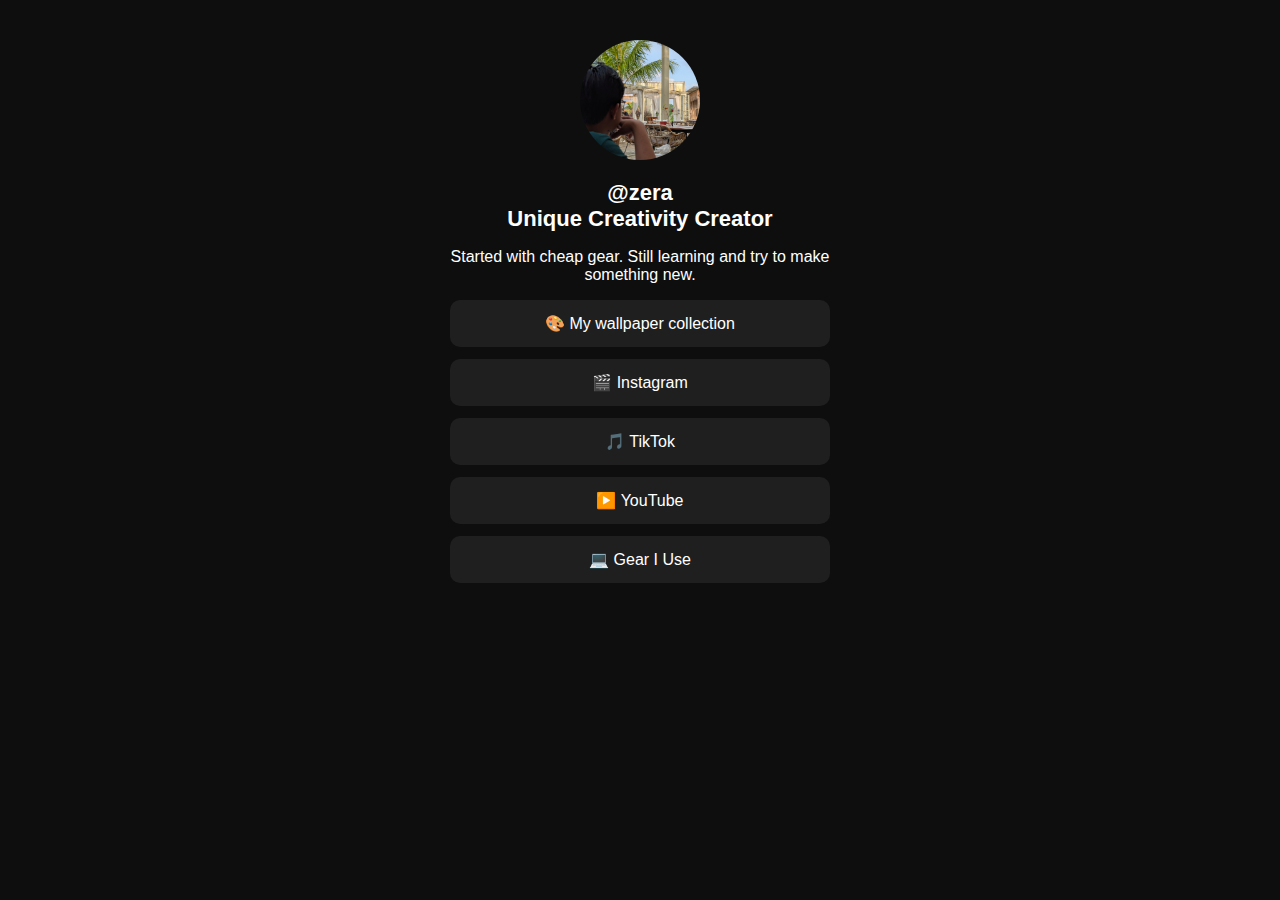
<file: index.html>
<!DOCTYPE html>
<html lang="en">
<head>
  <meta charset="UTF-8">
  <title>Zera — Links</title>
  <meta name="viewport" content="width=device-width, initial-scale=1.0">
  <link rel="stylesheet" href="style.css">
</head>
<body>

  <div class="container">
    <img src="PROFILE/APROFILE.jpg" class="avatar">

    <h1>@zera</h1>
    <h1>Unique Creativity Creator</h1>
<p>Started with cheap gear. Still learning and try to make something new.</p>


    <a href="wallpaper.html" class="link">🎨 My wallpaper collection</a>
    <a href="https://www.instagram.com/rqla_tkj/" class="link">🎬 Instagram</a>
    <a href="https://www.tiktok.com/@rqxvzra" class="link">🎵 TikTok</a>
    <a href="https://www.youtube.com/@BangDjaweird" class="link">▶️ YouTube</a>
    <a href="e-comerce.html" class="link">💻 Gear I Use</a>
  </div>

</body>
</html>
</file>
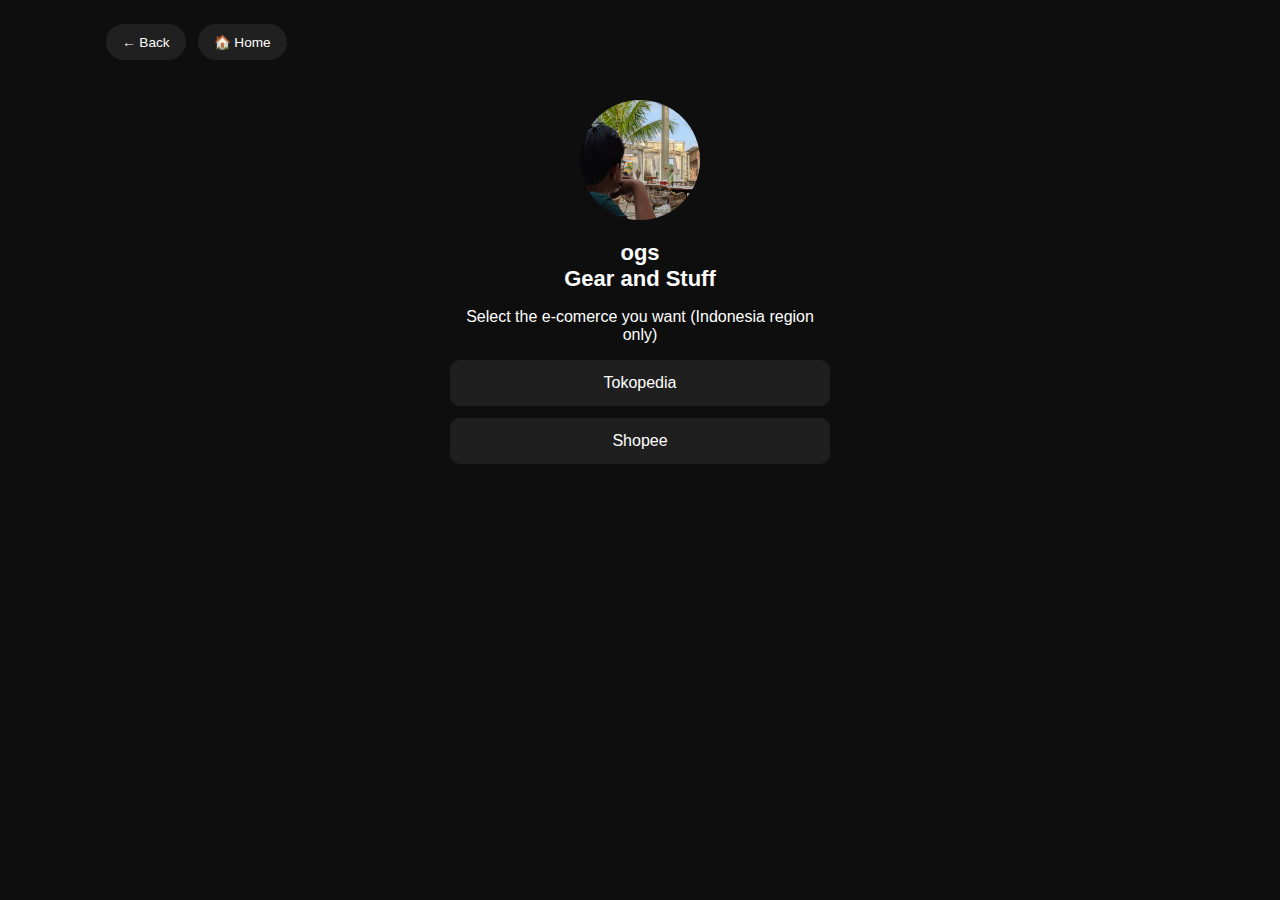
<file: e-comerce.html>
<!DOCTYPE html>
<html lang="en">
<head>
  <meta charset="UTF-8">
  <title>Zera — Links</title>
  <meta name="viewport" content="width=device-width, initial-scale=1.0">
  <link rel="stylesheet" href="style.css">
</head>
<body>

  <div class="nav-bar">
  <button onclick="history.back()" class="nav-btn">← Back</button>
  <a href="index.html" class="nav-btn">🏠 Home</a>
</div>


  <div class="container">
    <img src="PROFILE/APROFILE.jpg" class="avatar">

    <h1>ogs</h1>
    <h1>Gear and Stuff</h1>
<p>Select the e-comerce you want (Indonesia region only)</p>


    <a href="tokped.html" class="link">Tokopedia</a>
    <a href="shopee.html" class="link">Shopee</a>
  </div>

</body>
</html>
</file>
<file: style.css>
* {
  box-sizing: border-box;
  font-family: Inter, Arial, sans-serif;
}

body {
  margin: 0;
  background: #0f0f0f;
  color: white;
}

.container {
  max-width: 420px;
  margin: 0 auto;
  padding: 40px 20px;
  text-align: center;
}

.avatar {
  width: 120px;
  height: 120px;
  border-radius: 50%;
  margin-bottom: 16px;
}

h1 {
  margin: 0;
  font-size: 22px;
}

.bio {
  font-size: 14px;
  opacity: 0.8;
  margin-bottom: 24px;
}

.link {
  display: block;
  text-decoration: none;
  color: white;
  background: #1f1f1f;
  padding: 14px;
  margin-bottom: 12px;
  border-radius: 10px;
  transition: all 0.2s ease;
}

.link:hover {
  background: #2a2a2a;
  transform: scale(1.02);
}

.links {
  display: flex;
  flex-direction: column;
  gap: 12px;
}

.links a {
  text-decoration: none;
  color: white;
  background: #111;
  padding: 14px;
  border-radius: 10px;
  text-align: center;
  font-weight: 500;
  transition: all 0.2s ease;
}

.links a:hover {
  background: #222;
  transform: translateY(-2px);
}

.nav-bar {
  max-width: 1100px;
  margin: 24px auto 0;
  padding: 0 16px;

  display: flex;
  gap: 12px;
}

.nav-btn {
  display: inline-flex;
  align-items: center;
  gap: 6px;

  padding: 10px 16px;
  border-radius: 999px;

  background: rgba(255, 255, 255, 0.08);
  color: #fff;
  text-decoration: none;
  border: none;

  font-size: 0.85rem;
  cursor: pointer;
  transition: background 0.25s ease, transform 0.2s ease;
}

.nav-btn:hover {
  background: rgba(255, 255, 255, 0.16);
  transform: translateY(-1px);
}

/* ===== RESET BASIC ===== */
* {
  box-sizing: border-box;
}

body {
  margin: 0;
  font-family: system-ui, -apple-system, BlinkMacSystemFont, "Segoe UI", sans-serif;
  background: #0e0e0e;
  color: #ffffff;
}

/* ===== HEADER ===== */
.page-header {
  text-align: center;
  margin-top: 72px;
  padding: 0 16px;
}

.badge {
  display: inline-block;
  font-size: 0.7rem;
  letter-spacing: 0.12em;
  padding: 6px 14px;
  border-radius: 999px;
  background: rgba(255, 255, 255, 0.08);
  margin-bottom: 16px;
  opacity: 0.85;
}

.page-header h1 {
  font-size: 2.6rem;
  font-weight: 700;
  letter-spacing: -0.02em;
  margin-bottom: 12px;
}

.page-header p {
  font-size: 1rem;
  opacity: 0.7;
  max-width: 520px;
  margin: 0 auto;
  line-height: 1.6;
}

/* ===== GRID ===== */
.wallpaper-grid {
  max-width: 1100px;
  margin: 56px auto;
  padding: 0 16px;

  display: grid;
  grid-template-columns: repeat(2, 1fr);
  gap: 28px;
}

/* ===== CARD ===== */
.wallpaper-grid a {
  display: block;
  position: relative;
  border-radius: 18px;
  overflow: hidden;
}

.wallpaper-grid img {
  width: 100%;
  display: block;
  border-radius: 18px;
  transition: transform 0.35s ease, box-shadow 0.35s ease;
}

/* ===== HOVER EFFECT ===== */
.wallpaper-grid a:hover img {
  transform: scale(1.04);
  box-shadow: 0 20px 40px rgba(0, 0, 0, 0.45);
}

/* ===== RESPONSIVE ===== */
@media (max-width: 768px) {
  .wallpaper-grid {
    grid-template-columns: 1fr;
  }

  .page-header h1 {
    font-size: 2.1rem;
  }

  .nav-bar {
  max-width: 1100px;
  margin: 24px auto 0;
  padding: 0 16px;

  display: flex;
  gap: 12px;
}

.nav-btn {
  display: inline-flex;
  align-items: center;
  gap: 6px;

  padding: 10px 16px;
  border-radius: 999px;

  background: rgba(255, 255, 255, 0.08);
  color: #fff;
  text-decoration: none;
  border: none;

  font-size: 0.85rem;
  cursor: pointer;
  transition: background 0.25s ease, transform 0.2s ease;
}

.nav-btn:hover {
  background: rgba(255, 255, 255, 0.16);
  transform: translateY(-1px);
}
</file>
